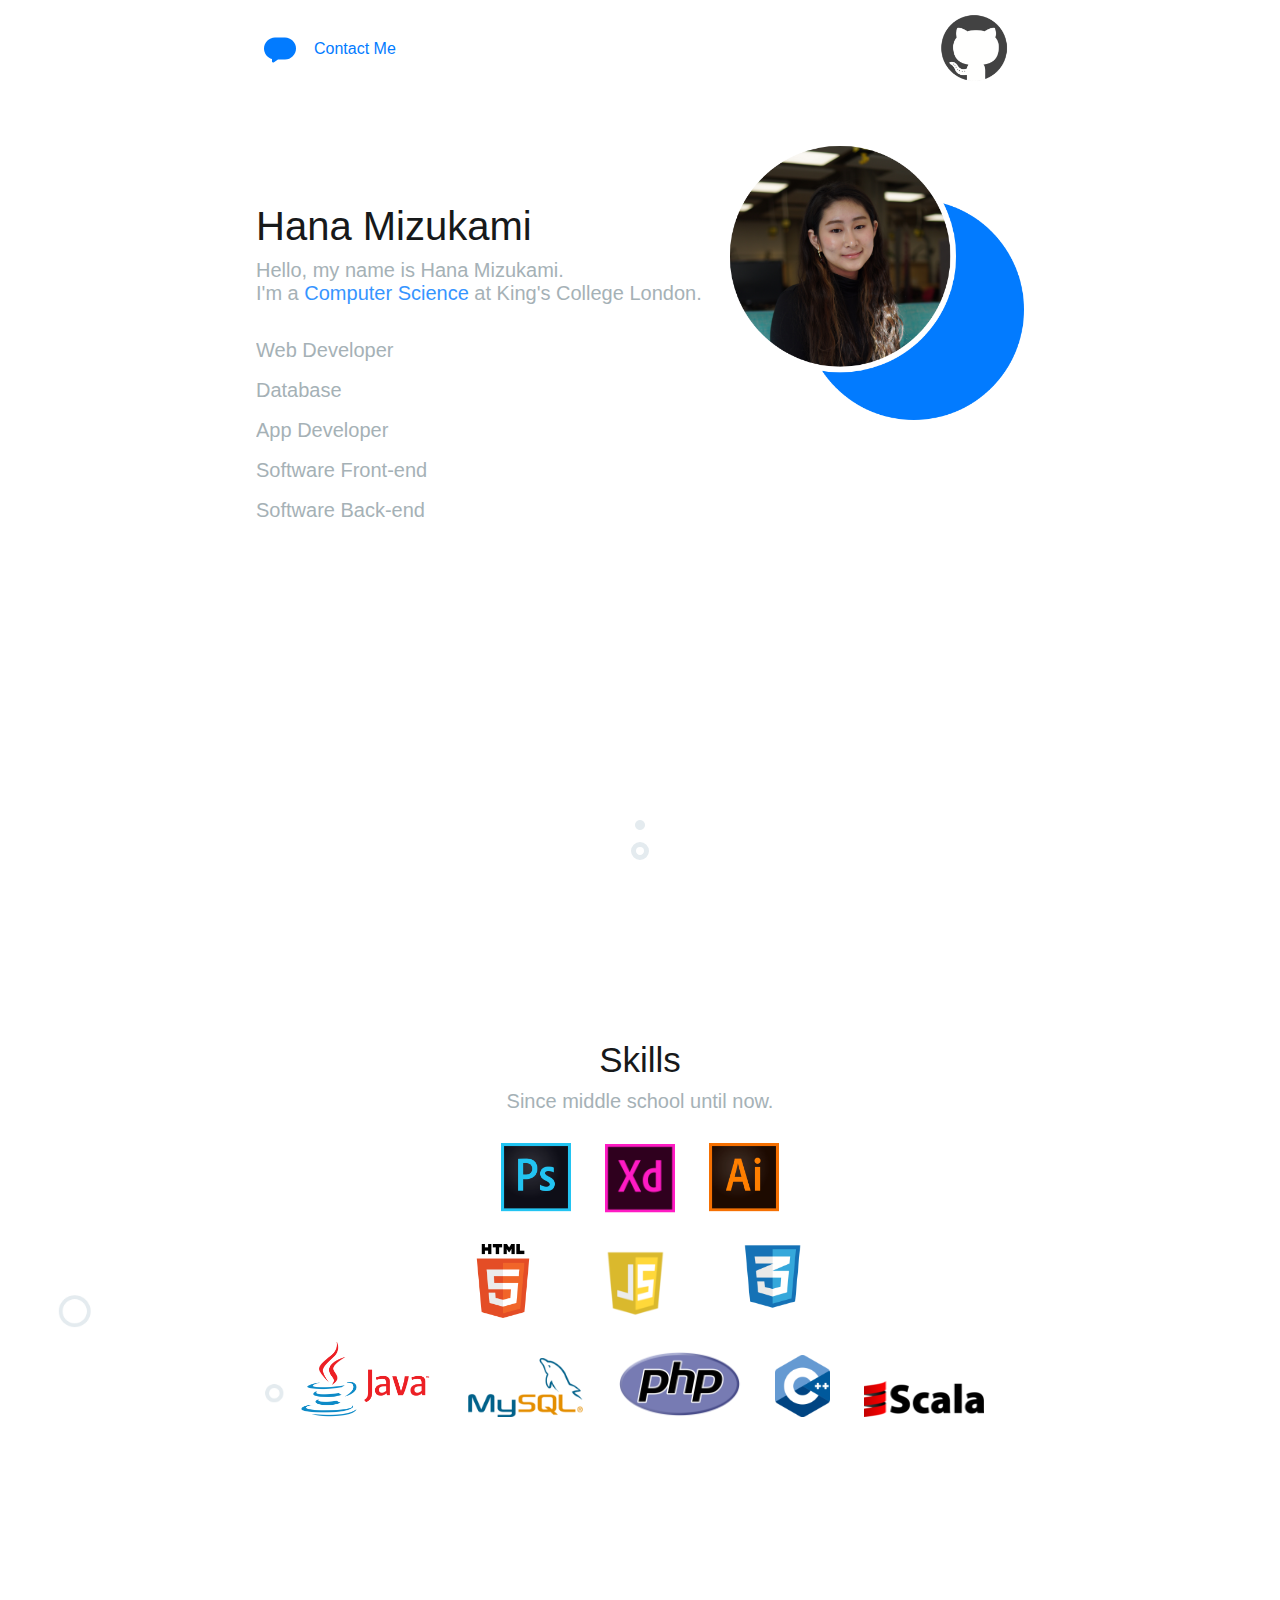
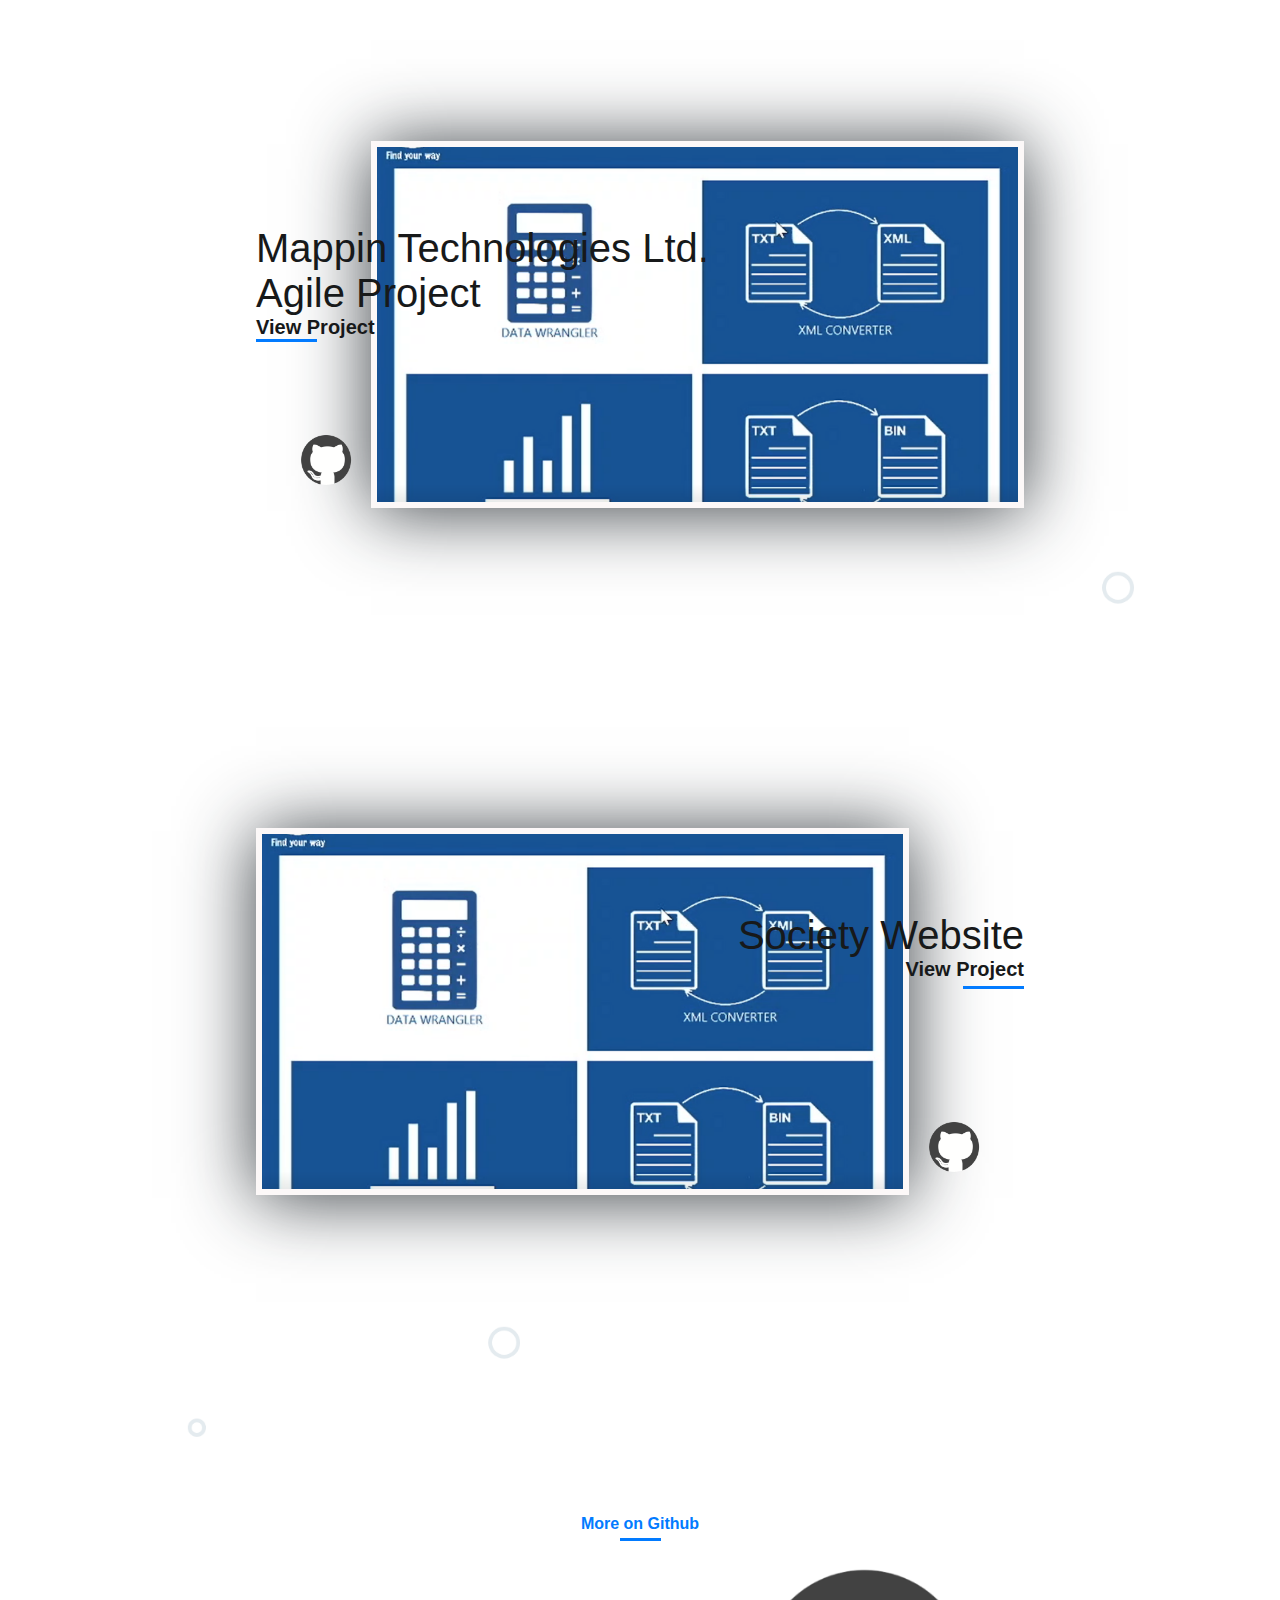
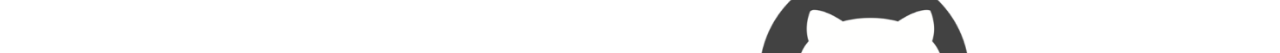
<file: index.html>
<!DOCTYPE html>
<html>
<head>
  <title>Hana Mizukami</title>
  <meta charset="utf-8">
  <meta name="viewport" content="width=device-width, intial-scale=1.0">
  <link rel="stylesheet" type="text/css" href="main.css">
</head>
<body>
  <div class="nav">
    <div class="contactMe">
      <a href="#"><img src="images/Chat_Blue.png" alt="chat logo">Contact Me</a>
    </div>
    <div class="navIcons">
      <a href="#"><img src="images/githubBig.png" alt="githubLink" width ="100" height = "100"></a>
    </div>
  </div>

  <div class="landing">
    <div class="landingWrapper">
    <div class="landingL">
      <h1>Hana Mizukami</h1>
      <p>Hello, my name is Hana Mizukami.<br>I'm a <span class="blue">Computer Science</span> at King's College London.</p>
      <ul>
        <li><p>Web Developer</p></li>
        <li><p>Database</p></li>
        <li><p>App Developer</p></li>
        <li><p>Software Front-end</p></li>
        <li><p>Software Back-end</p></li>
      </ul>
    </div>
    <div class="landingR">
      <img src="images/HanaPic.png" alt="Hana pic" width="300px">
    </div>
    </div>
    <img src="images/Scroll.png" alt="scroll down" class="scroll">
  </div>

  <div class="skills">
    <h2>Skills</h2>
    <p>Since middle school until now.</p>
    <div class="programs">
      <img src="images/Ps.png" alt="photoShop">
      <img src="images/Xd.png" alt="XD">
      <img src="images/Ai.png" alt="Ai">
      <br></br>
      <img src="images/html.png" alt="html">
      <img src="images/javaScript.png" alt="JS">
      <img src="images/css.png" alt="css">
      <br></br>
      <img src="images/Java_logo_icon.png" alt="java">
      <img src="images/mysql-logo.png" alt="mysql">
      <img src="images/php.png" alt="php">
      <img src="images/CPluPlu.png" alt="c++">
      <img src="images/scala-logo.png" alt="scala">
    </div>
  </div>

  <div class="work clearfix">
    <div class="workText">
      <h1>Mappin Technologies Ltd.<br>Agile Project</h1>
      <a href="a"><h5>View Project</h5></a>
      <div class="underline">
      </div>
    </div>
    <ul>
      <li><a href="a"><img src="images/githubSmall.png" alt="git icon"></a></li>
    </ul>
    <img src="images/agilepro-1.png" alt="project img" class="workImg">
  </div>

  <div class="work2 clearfix">
    <div class="workText">
      <h1>Society Website</h1>
      <a href="a"><h5>View Project</h5></a>
      <div class="underline">
      </div>
    </div>
    <ul>
      <li><a href="a"><img src="images/githubSmall.png" alt="git icon"></a></li>
    </ul>
    <img src="images/agilepro-1.png" alt="project img" class="workImg">
  </div>

  <div class="footer">
    <a href="a"><h3 class="blue">More on Github</h3></a>
    <div class="underlineSmall"></div>
  </div>
</body>

</html>
</file>
<file: main.css>
/*-------- Global --------*/
* {
  margin: 0;
  padding: 0;
  border: 0;
  outline: 0;
  font-size:100%;
  vertical-align: baseline;
  background: transparent;
}

.clearfix::after {
  content: "";
  clear: both;
  display: table;
}
html {
  font-family: leelawadee, sans-serif;
  font-weight: 100;
}
body {
  width: 60%;
  margin: auto;
  background-image: url(image/BG.png);
  background-position: top;
  background-size: cover;
  background-repeat: no-repeat;
  background-image: url(images/BG.png);
}
.blue{
  color:#027BFF;
}
h1 {
  font-size: 40px;
  font-weight: 400;
  color: #17191A;
}
h2 {
  font-size: 35px;
  font-weight: 400;
  color: #17191A;
}
h5 {
  font-size: 20px;
  font-weight: 10px;
  color: #17191A;
}
p {
  color: #8F9EA5;
  opacity: 0.8;
  font-weight: 100;
  margin-top: 10px;
  font-size: 20px;
}


/*-------- Nav --------*/
.nav{
  display: flex;
  align-items: center;
  height: 100px;
}
.contactMe, .navIcons {
  flex: 1;
}
.navIcons {
  text-align: right;
}
.navIcons a, .contactMe a, .contactMe img {
  display: inline-block;
  vertical-align: middle;
}
.navIcons a{
  margin-left: 40px;
}
.contactMe a {
  color: #027BFF;
  text-decoration: none;
}
.contactMe img {
  margin-right: 10px;
}


/*-------- Landing --------*/
.landing{
  height: 100vh; /*-- adjustable --*/
  position: relative;
}
.landingWrapper{
  display: flex;
  justify-content: space-between;
  margin-top: 40px;
}
ul {
  list-style: none;
  margin-top: 30px;
  line-height: 30px;
}
.landingL {
  margin-top: 4em;
}
.scroll{
  position: absolute;
  bottom: 180px;
  left:0;
  right: 0;
  margin: auto;
}




/*-------- Skills --------*/
.skills{
  text-align: center;
  margin-bottom: 20em;
}
.skills p{
  margin-bottom: 30px;
}
.skills img {
  margin: 0 15px;
}



/*-------- Work 01 --------*/
.work {
  width: 100%;
  position: relative;
  margin-bottom: 20em;
}
.work > .workText {
  position: absolute;
  top: 85;
  margin-top: 85px;
}
.work > .workText > .underline{
  display: block;
  background-color: #027BFF;
  height: 3px;
  width: 61px;
}
.work >.workImg {
  width: 85%;
  float: right;
  -webkit-box-shadow: 0px 3px 70px 0px rgba(23, 30, 36, 0.86);
  -moz-box-shadow: 0px 3px 70px 0px rgba(23, 30, 36, 0.86);
  box-shadow: 0px 3px 70px 0px rgba(23, 30, 36, 0.86);
}
.work ul{
  position: absolute;
  bottom: 0;
  right: 86%;
}
.work ul li{
  margin-top: 20px;
}



/*-------- Work 02 --------*/
.work2 {
  width: 100%;
  position: relative;
  margin-bottom: 20em;
}
.work2 > .workText {
  position: absolute;
  top: 85px;
  right: 0;
  text-align: right;
}
.work2 > .workText > .underline {
  display: block;
  background-color: #027BFF;
  height: 3px;
  width: 61px;
  margin-top: 5px;
  float: right;
}
.work2 > .workImg {
  width: 85%;
  float: left;
  -webkit-box-shadow: 0px 3px 70px 0px rgba(23, 30, 36, 0.86);
  -moz-box-shadow: 0px 3px 70px 0px rgba(23, 30, 36, 0.86);
  box-shadow: 0px 3px 70px 0px rgba(23, 30, 36, 0.86);
}
.work2 ul {
  position: absolute;
  bottom: 0;
  left: 86%;
}
.work2 ul li {
  margin-top: 20px;
}


/*-------- Work 01 and 02 --------*/
.work a, .work2 a {
  text-decoration: none;
  color: #17191A
}



/*-------- Footer --------*/
.footer {
  background-image: url(images/githubBig.png);
  background-repeat: no-repeat;
  background-position: right top;
  background-size: 320px;
  padding-bottom: 7em;
  text-align: center;
}
.footer a {
  color: #027BFF;
  text-decoration: none;
}
.underlineSmall {
  display: block;
  height:3px;
  width: 41px;
  margin: 5px auto 0 auto;
  background-color: #027BFF;
}
</file>
